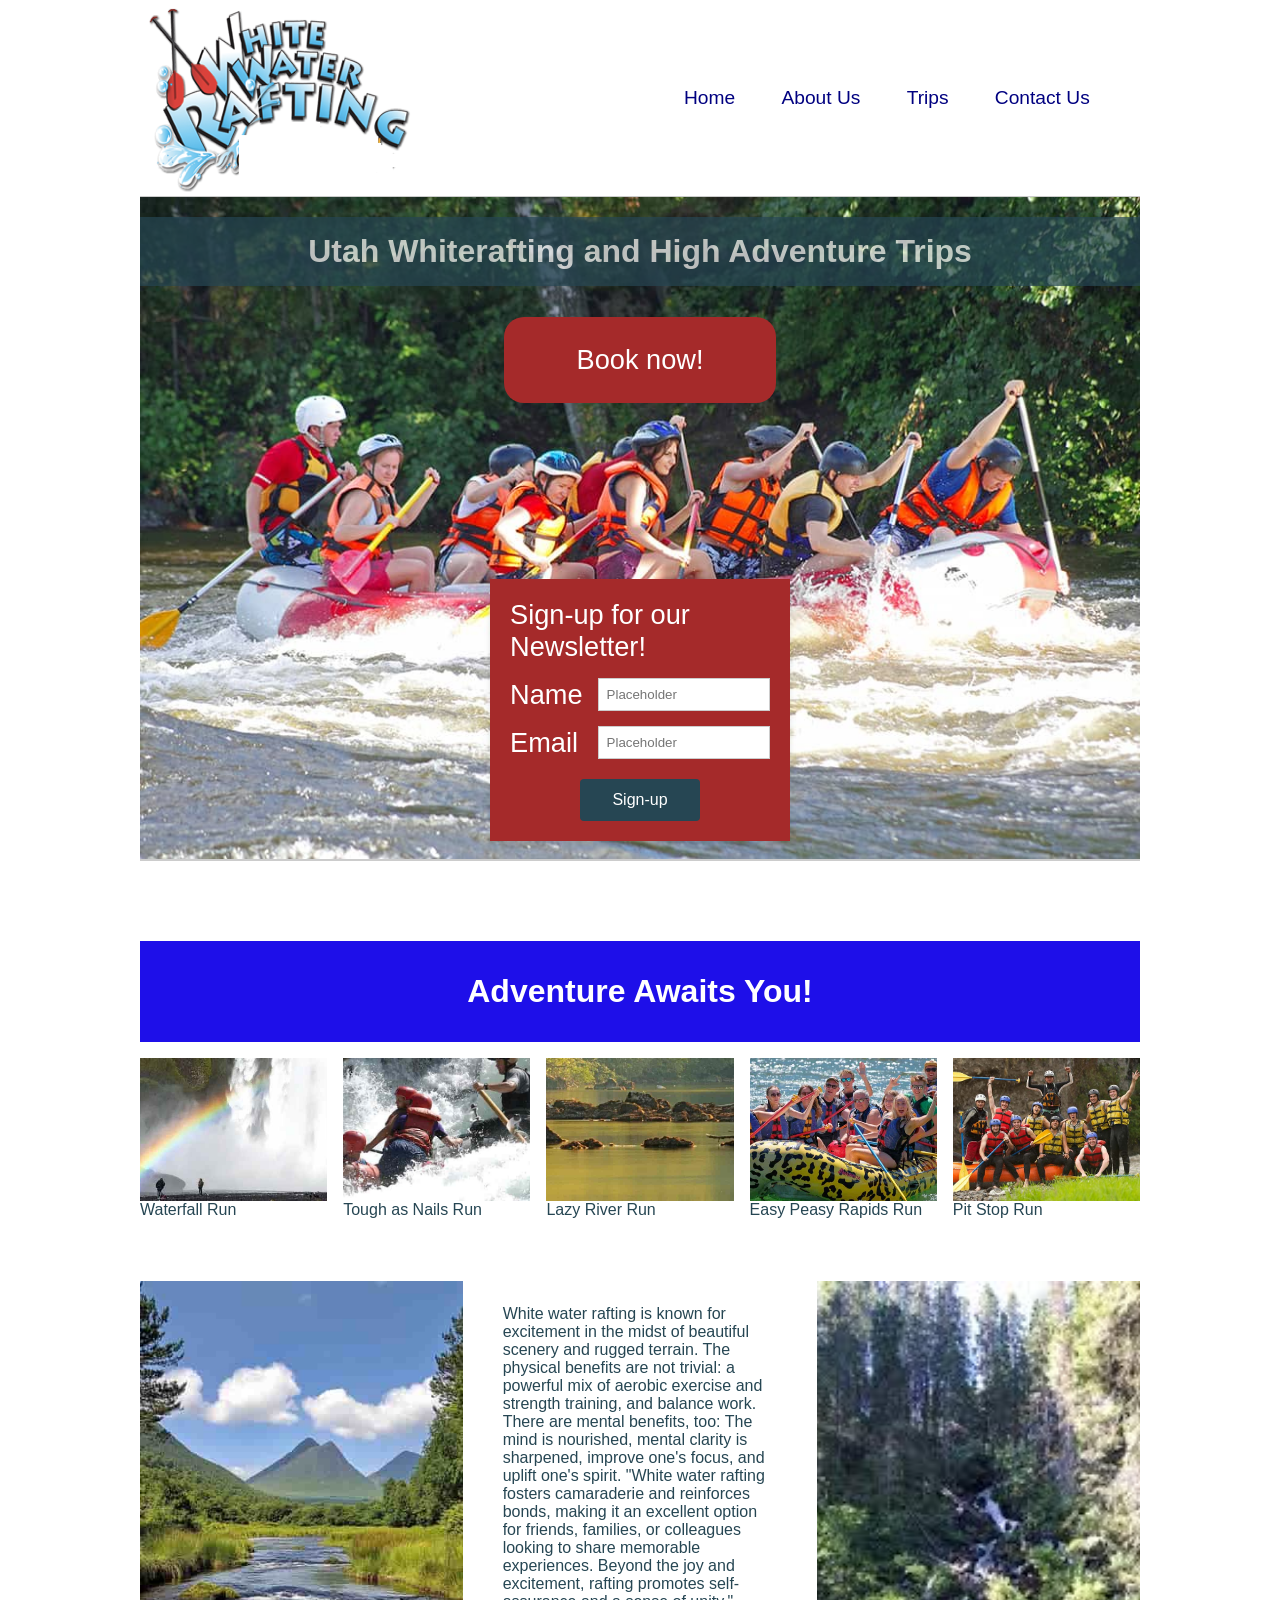
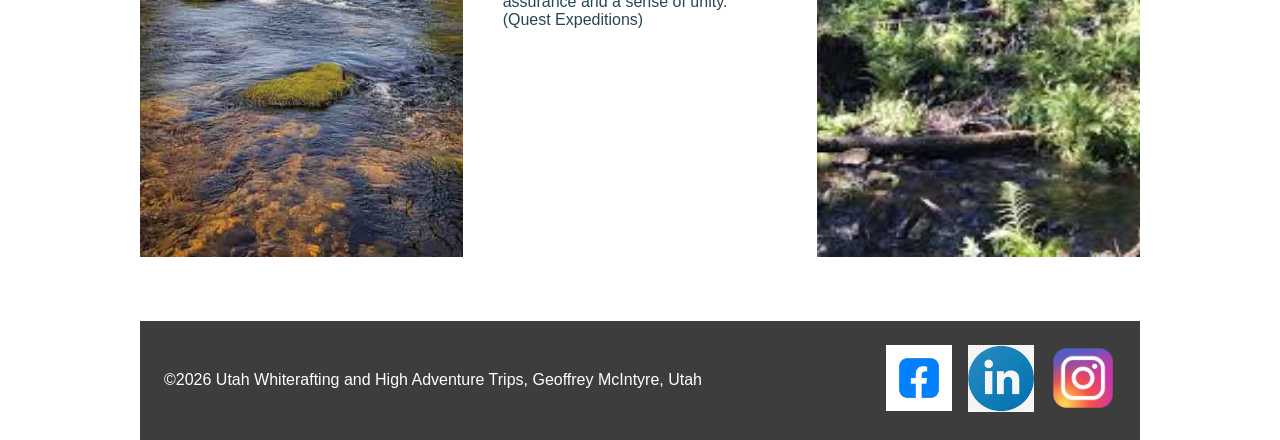
<file: wwr/index.html>
<!DOCTYPE html>
<html lang="en">

<head>
    <meta charset="UTF-8">
    <meta name="viewport" content="width=device-width, initial-scale=1.0">
    <title>Home Page for Us Whitewater Rafting High Adventure Utah</title>
    <link rel="stylesheet" href="styles/rafting.css">
    <meta name="description"
      content="Provides an entry point to all things Utah's Whitewater rafting and high adventure trips">
    <meta name="author" content="Geoffrey David McIntyre">
</head>

<body>
    <header>
        <img src="images/z-wwr-oars.png" alt="Utah White Rafting Logo">
        <nav>
            <ul class="navigation">
                <li><a href="index.html">Home</a></li>
                <li><a href="about.html">About Us</a></li>
                <li><a href="trips.html">Trips</a></li>
                <li><a href="contact.html">Contact Us</a></li>
            </ul>
        </nav>
    </header>
    <main>
        <div class="hero">
            <img src="images/hero.jpg" alt="Crew Navigating the Rapids">
            <h1>Utah Whiterafting and High Adventure Trips</h1>
            <a href="contact.html" class="book-button">Book now!</a>
            <form class="home-form" action="#">
                <fieldset class="home-fieldset">
                    <p class="home-form-legend">Sign-up for our Newsletter!</p>
                    <div class="home-contact-side-by-side">
                        <label for="name">Name</label>
                        <input type="text" id="name" name="name" placeholder="Placeholder" required>
                        <label for="email">Email</label>
                        <input type="text" name="email" id="email" placeholder="Placeholder"
                          required>
                    </div>
                    <button class="home-newsletter-button">Sign-up</button>
                </fieldset>
            </form>
        </div>
        <section class="image-grid">
            <h2>Adventure Awaits You!</h2>
            <figure>
                <img src="images/waterfall-run.jpg" alt="Waterfall Run">
                <figcaption>Waterfall Run</figcaption>
            </figure>
            <figure>
                <img src="images/tough-as-nails-run.jpg" alt="Tough as Nails Run">
                <figcaption>Tough as Nails Run</figcaption>
            </figure>
            <figure>
                <img src="images/lazyriverrun.jpg" alt="Lazy River Run">
                <figcaption>Lazy River Run</figcaption>
            </figure>
            <figure>
                <img src="images/easy-peasy-rapids.jpg" alt="Easy Peasy Rapids Run">
                <figcaption>Easy Peasy Rapids Run</figcaption>
            </figure>
            <figure>
                <img src="images/happy.jpg" alt="Pit Stop Run">
                <figcaption>Pit Stop Run</figcaption>
            </figure>
        </section>
        <section class="home-section-extra">
            <!-- <h2> History</h2> -->
            <img class="home-image-extra" src="images/mountain-river-view.jpg"
              alt="Beautiful Mountain River View">
            <p class="home-about-history-p">White water rafting is known for excitement in the midst
                of beautiful scenery and
                rugged terrain. The physical benefits are not trivial: a powerful mix of aerobic
                exercise and strength training, and balance work. There are mental benefits, too:
                The mind is nourished, mental clarity is sharpened, improve one's focus, and uplift
                one's spirit. "White water rafting fosters camaraderie and reinforces bonds, making
                it an excellent option for friends, families, or colleagues looking to share
                memorable experiences. Beyond the joy and excitement, rafting promotes
                self-assurance and a sense of unity." (Quest Expeditions)
            </p>
            <img class="home-image-extra" src="images/nice-landscape.jpg" alt="Beautiful Landscape">
        </section>
    </main>
    <footer>
        <p>&copy;2026 Utah Whiterafting and High Adventure Trips, Geoffrey McIntyre, Utah</p>
        <nav class="socialmedia">
            <a href="https://facebook.com">
                <img src="images/facebook-logo.jpg" alt="Facebook Icon">
            </a>
            <a href="https://linkedin.com">
                <img src="images/linkedin-logo.jpg" alt="LinkedIn Icon">
            </a>
            <a href="https://instagram.com">
                <img src="images/instagram-logo.png" alt="Instagram Icon">
            </a>
        </nav>
    </footer>

</body>

</html>
</file>
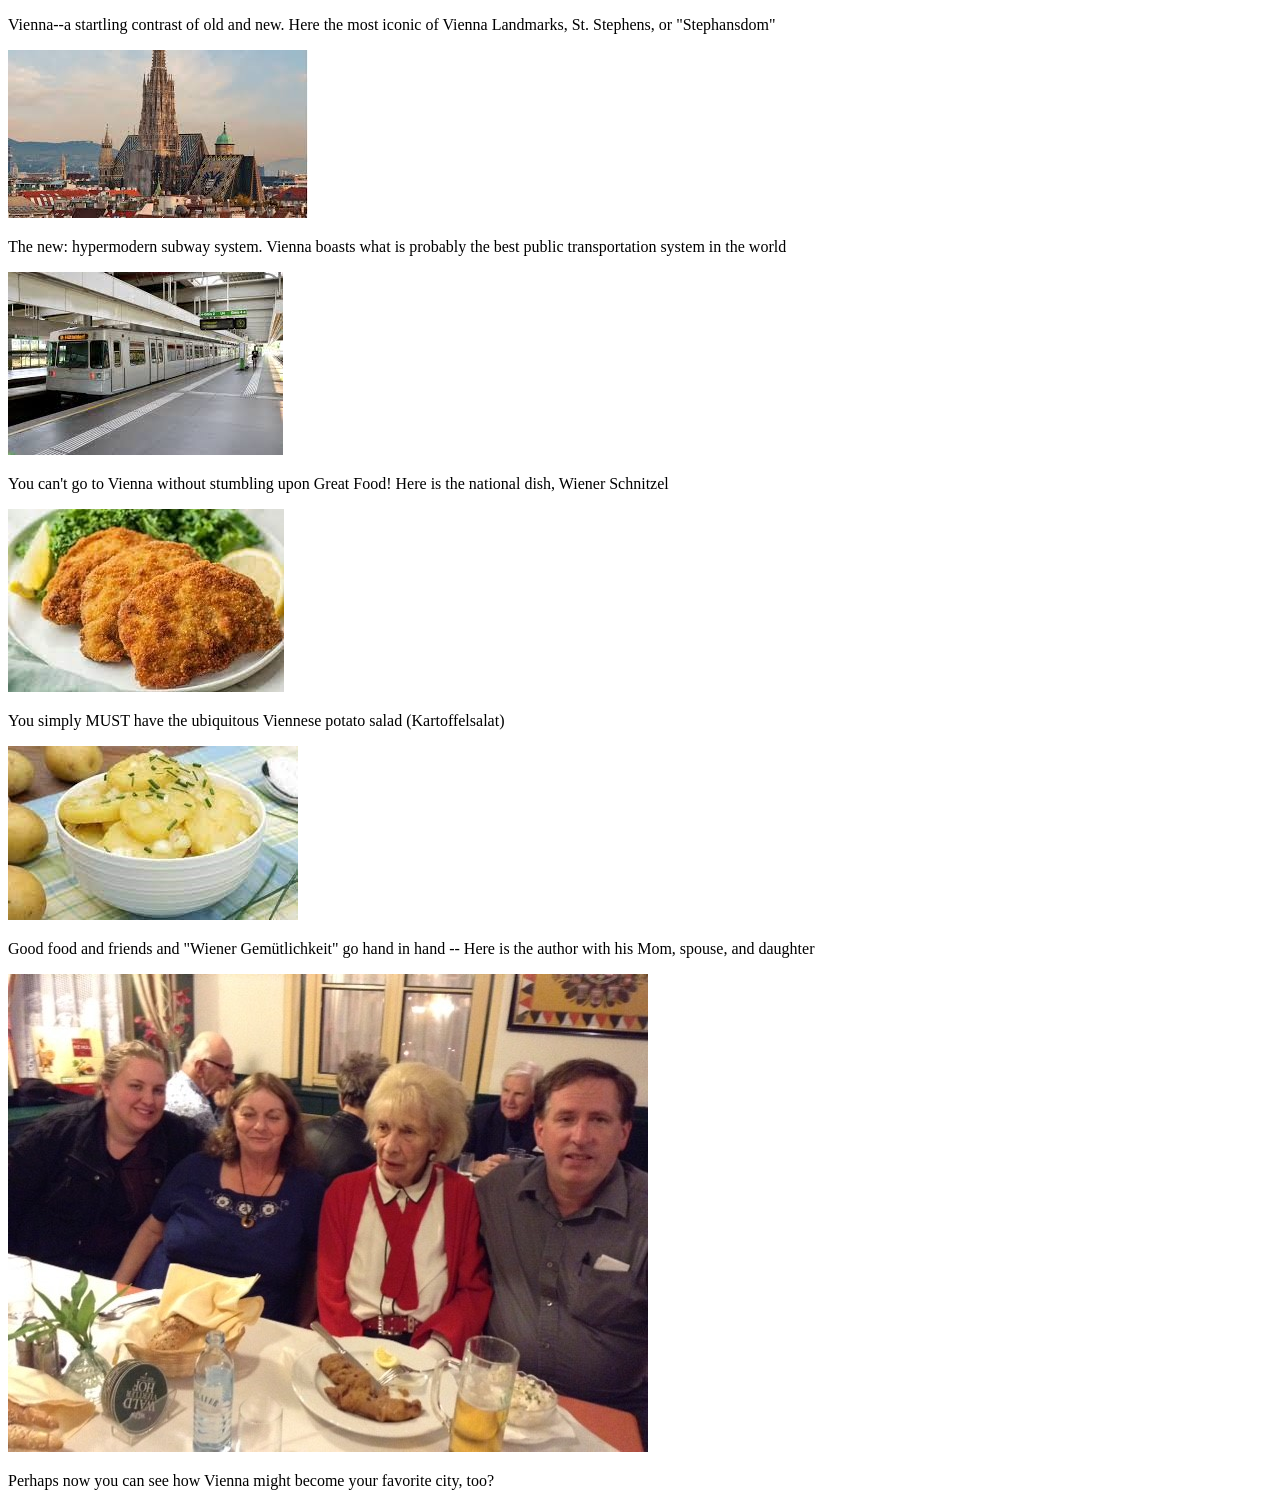
<file: week01/favorite-city.html>
<!DOCTYPE html>
<html lang="en">

<head>
    <meta charset="UTF-8">
    <meta name="viewport" content="width=device-width, initial-scale=1.0">
    <title>My Favorite City</title>
</head>

<body>
    <h1Favorite City</h1>
        <p>Vienna--a startling contrast of old and new. Here the most iconic of Vienna Landmarks,
            St. Stephens, or "Stephansdom"</p>
        <img src="images/stephansdom.jpeg" alt="St. Stephens and Vienna Skyline">
        <p>The new: hypermodern subway system. Vienna boasts what is probably the best public
            transportation system in the world </p>
        <img src="images/wiener-u-bahn.jpeg" alt="Vienna U-Bahn">
        <p>You can't go to Vienna without stumbling upon Great Food! Here is the national dish,
            Wiener Schnitzel</p>
        <img src="images/schnitzel.jpg" alt="Wiener Schnitzel">
        <p>You simply MUST have the ubiquitous Viennese potato salad (Kartoffelsalat) </p>
        <img src="images/kartoffelsalat.jpg" alt="Viennese Potato Salad">
        <p>Good food and friends and "Wiener Gemütlichkeit" go hand in hand -- Here is the author
            with his Mom, spouse, and daughter </p>
        <img src="images/plenty-of-good-food-in-vienna..JPG" alt="">
        <p>Perhaps now you can see how Vienna might become your favorite city, too?</p>

</html>
</file>
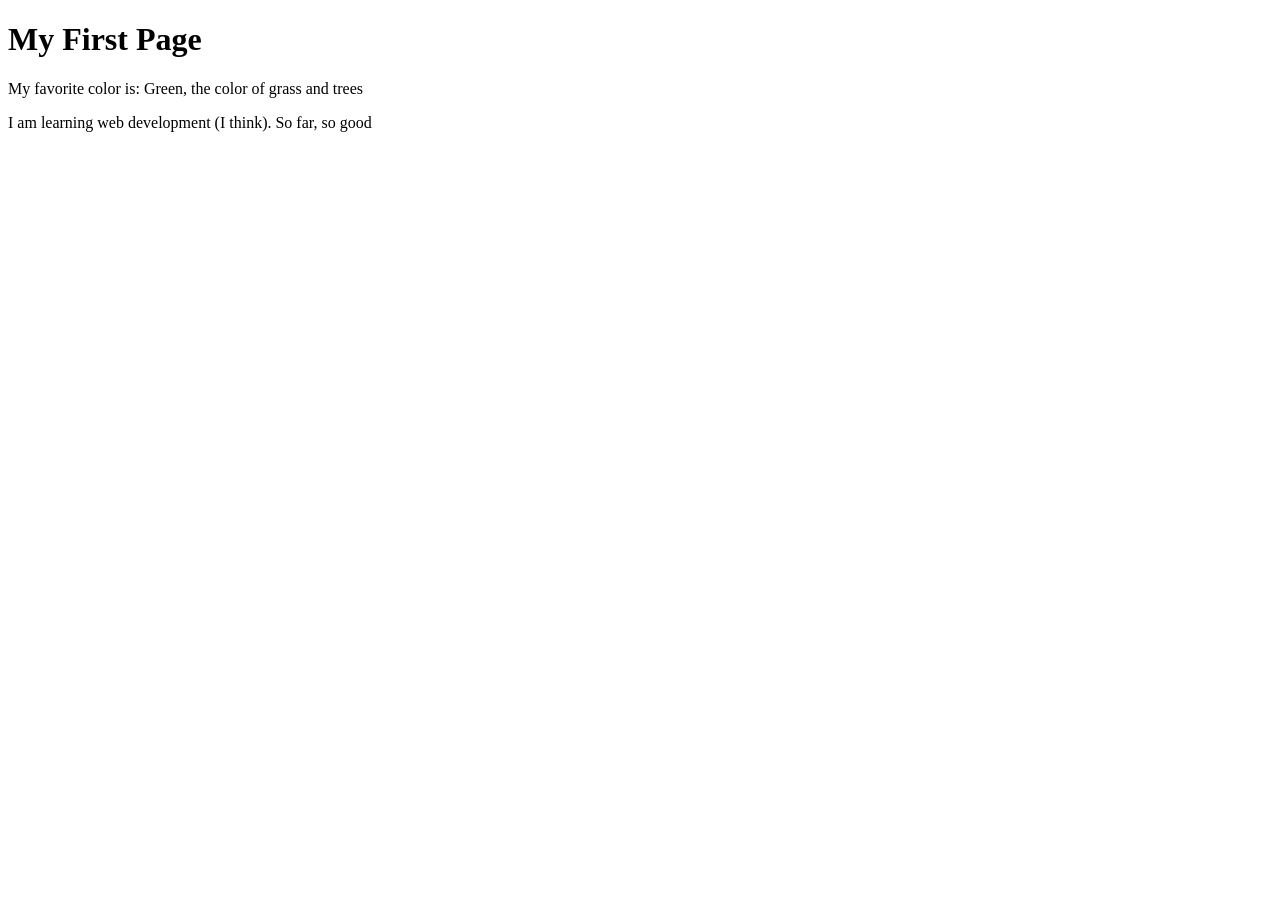
<file: week01/first-page.html>
<!DOCTYPE html>
<html lang="en">

<head>
    <meta charset="UTF-8">
    <meta name="viewport" content="width=device-width, initial-scale=1.0">
    <title>My First Page</title>
</head>

<body>
    <h1>My First Page</h1>
    <p>My favorite color is: Green, the color of grass and trees </p>
    <p>I am learning web development (I think). So far, so good</p>
</body>

</html>
</file>
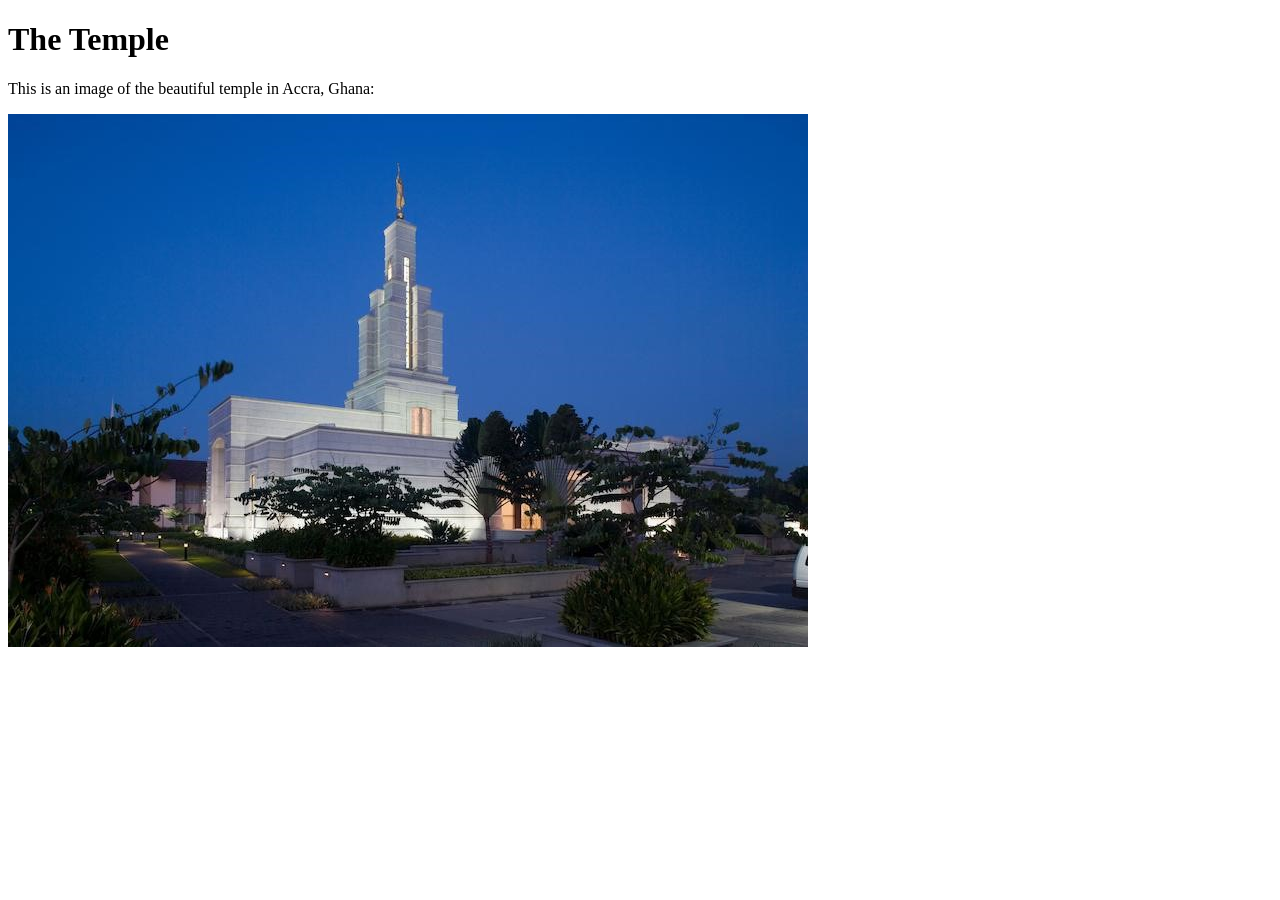
<file: week01/images.html>
<!DOCTYPE html>
<html lang="en">

<head>
    <meta charset="UTF-8">
    <meta name="viewport" content="width=device-width, initial-scale=1.0">
    <title>Temple Image</title>
</head>

<body>
    <h1>The Temple</h1>
    <p>This is an image of the beautiful temple in Accra, Ghana:</p>
    <img src="images/temple-small.jpeg" alt="The Accra Ghana Temple">


</body>

</html>
</file>
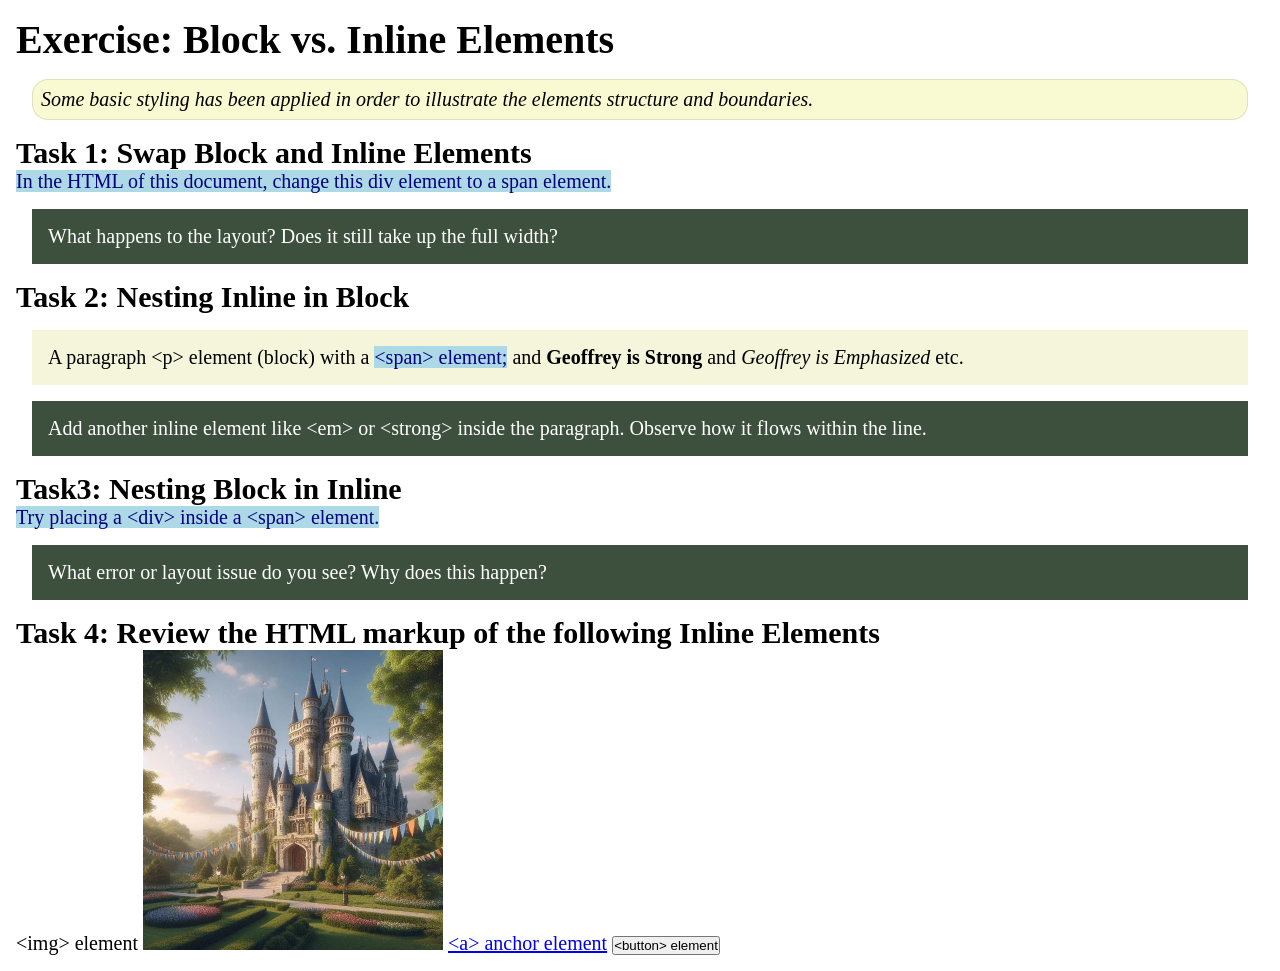
<file: week02/block-vs-inline.html>
<!DOCTYPE html>
<html lang="en">

<head>
    <meta charset="UTF-8">
    <meta name="viewport" content="width=device-width, initial-scale=1.0">
    <title>Exercise: Block vs. Inline Elements</title>
    <link rel="stylesheet" href="styles/block-vs-inline.css">
</head>

<body>
    <main>
        <h1>Exercise: Block vs. Inline Elements</h1>
        <p class="note">Some basic styling has been applied in order to illustrate the elements
            structure and
            boundaries.</p>

        <h2>Task 1: Swap Block and Inline Elements</h2>
        <span>In the HTML of this document, change this div element to a span element.</span>

        <p class="question">What happens to the layout? Does it still take up the full width?</p>

        <h2>Task 2: Nesting Inline in Block</h2>
        <p>A paragraph &lt;p&gt; element (block) with a <span>&lt;span&gt; element;</span>
            and <strong>Geoffrey is Strong</strong> and <em>Geoffrey is Emphasized</em> etc.
        </p>
        <p class="question">Add another inline element
            like &lt;em&gt; or &lt;strong&gt;
            inside the
            paragraph. Observe
            how it flows within the line.</p>

        <h2>Task3: Nesting Block in Inline</h2>
        <span>Try placing a &lt;div&gt; inside a &lt;span&gt; element.</span>
        <p class="question">What error or layout issue do you see? Why does this happen?</p>


        <h2>Task 4: Review the HTML markup of the following Inline Elements</h2>
        &lt;img&gt; element
        <img src="images/castle.webp" alt="placeholder image (images are inline)" width="300"
          height="300">
        <a href="https://churchofjesuschrist.org">&lt;a&gt; anchor element</a>
        <button type="button">&lt;button&gt; element</button>
    </main>
</body>

</html>
</file>
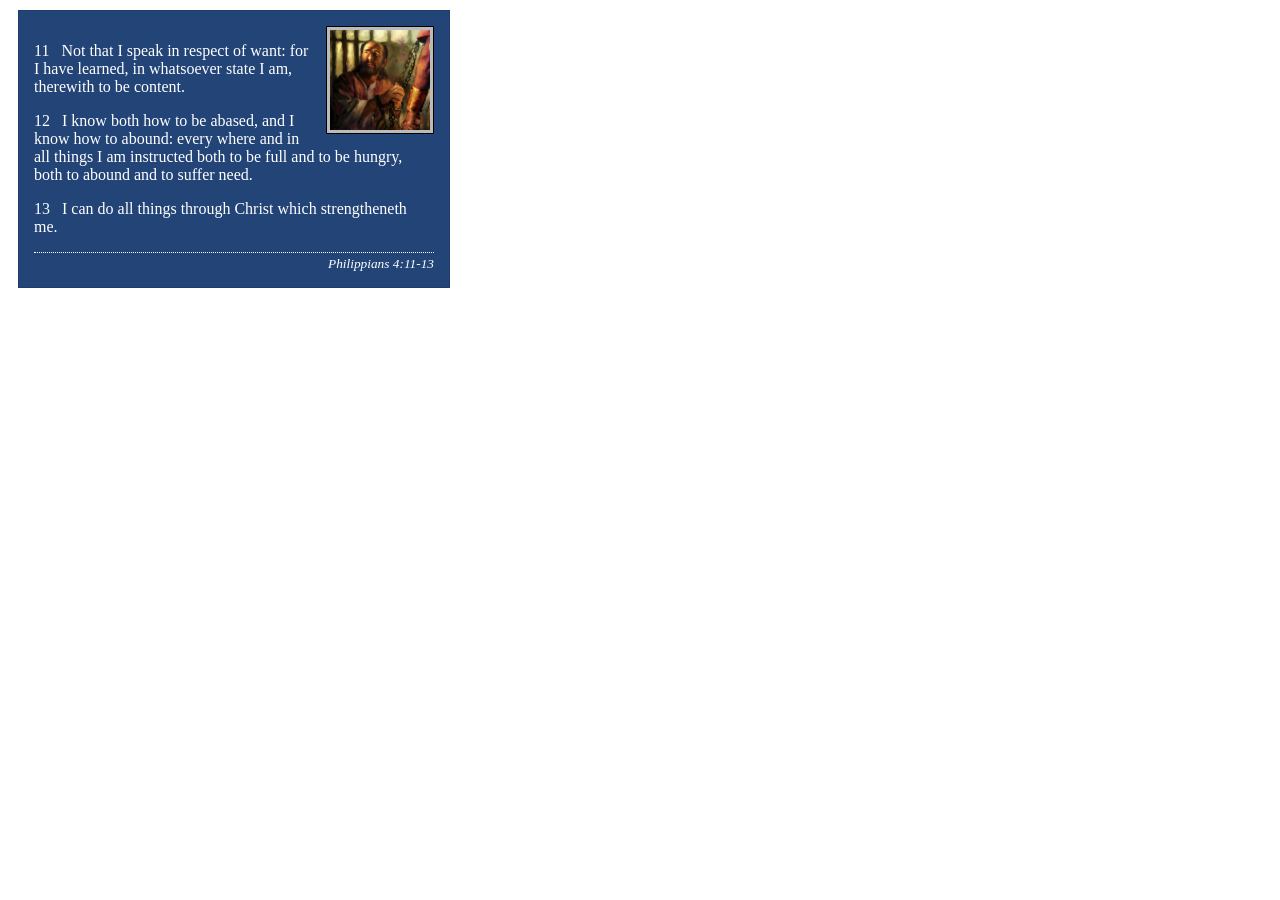
<file: week02/box-model-solution.html>
<!DOCTYPE html>
<html lang="en">

<head>
    <meta charset="UTF-8">
    <meta name="viewport" content="width=device-width, initial-scale=1.0">
    <title>Box Model Activity</title>
    <link rel="stylesheet" href="styles/box-model-solution.css">
</head>

<body>
    <main>
        <div class="callout">
            <img src="images/apostle-paul-imprisoned.webp"
              alt="Paul the Apostle - Imprisoned in Rome" width="200" height="200">
            <blockquote>
                <p>11 &nbsp; Not that I speak in respect of want: for I have learned, in whatsoever
                    state I am, therewith to be content.</p>
                <p>12 &nbsp; I know both how to be abased, and I know how to abound: every where and
                    in all things I am instructed both to be full and to be hungry, both to abound
                    and to suffer need.</p>
                <p>13 &nbsp; I can do all things through Christ which strengtheneth me.</p>
            </blockquote>
            <cite>Philippians 4:11-13</cite>
        </div>
    </main>
</body>

</html>
</file>
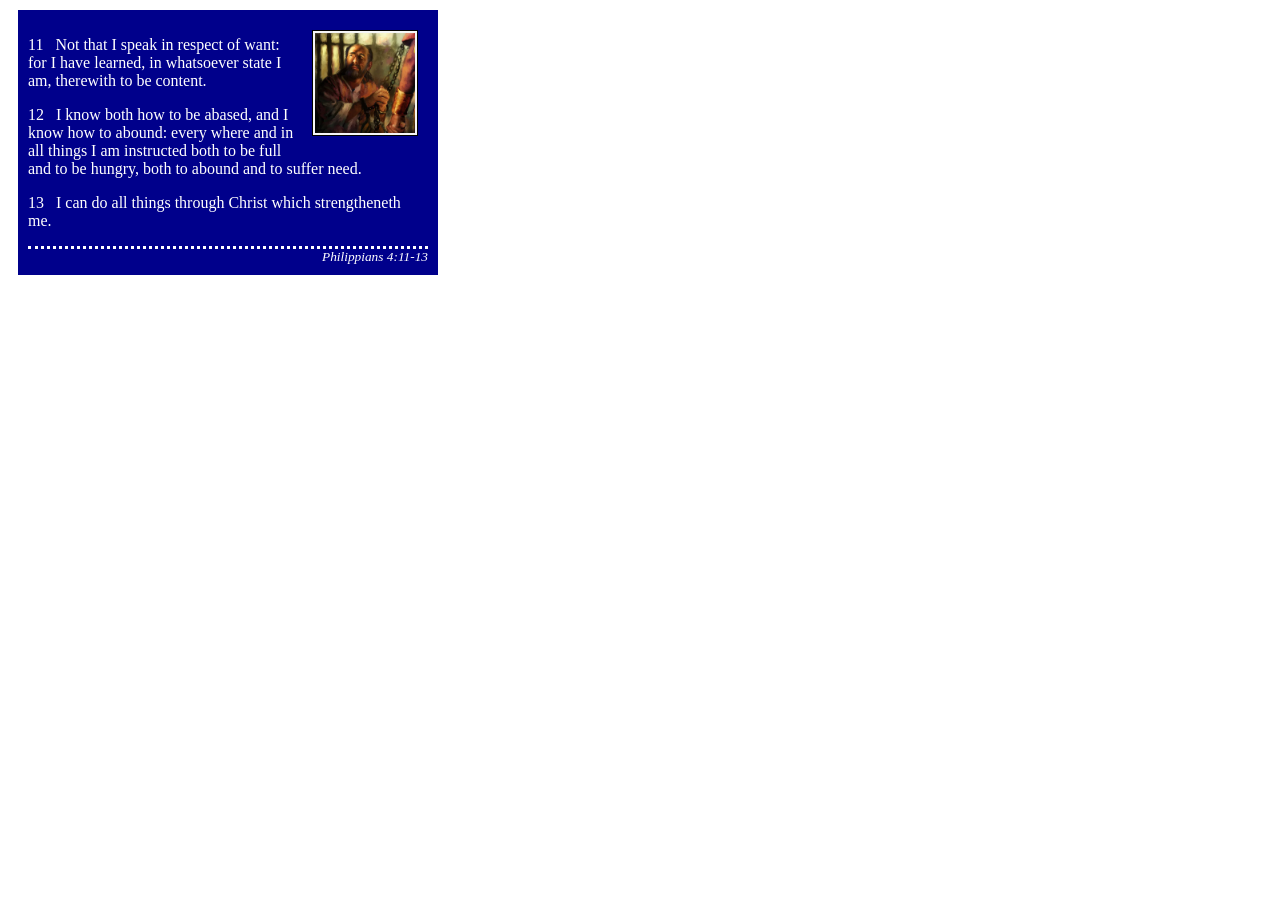
<file: week02/box-model.html>
<!DOCTYPE html>
<html lang="en">

<head>
    <meta charset="UTF-8">
    <meta name="viewport" content="width=device-width, initial-scale=no">
    <title>Box Model Activity</title>
    <link rel="stylesheet" href="styles/box-model.css">
</head>

<body>
    <main>
        <div class="callout">
            <img src="images/apostle-paul-imprisoned.webp"
              alt="Paul the Apostle - Imprisoned in Rome" width="200" height="200">
            <blockquote>
                <p>11 &nbsp; Not that I speak in respect of want: for I have learned, in whatsoever
                    state I am, therewith to be content.</p>
                <p>12 &nbsp; I know both how to be abased, and I know how to abound: every where and
                    in all things I am instructed both to be full and to be hungry, both to abound
                    and to suffer need.</p>
                <p>13 &nbsp; I can do all things through Christ which strengtheneth me.</p>
            </blockquote>
            <cite>Philippians 4:11-13</cite>
        </div>
    </main>
</body>

</html>
</file>
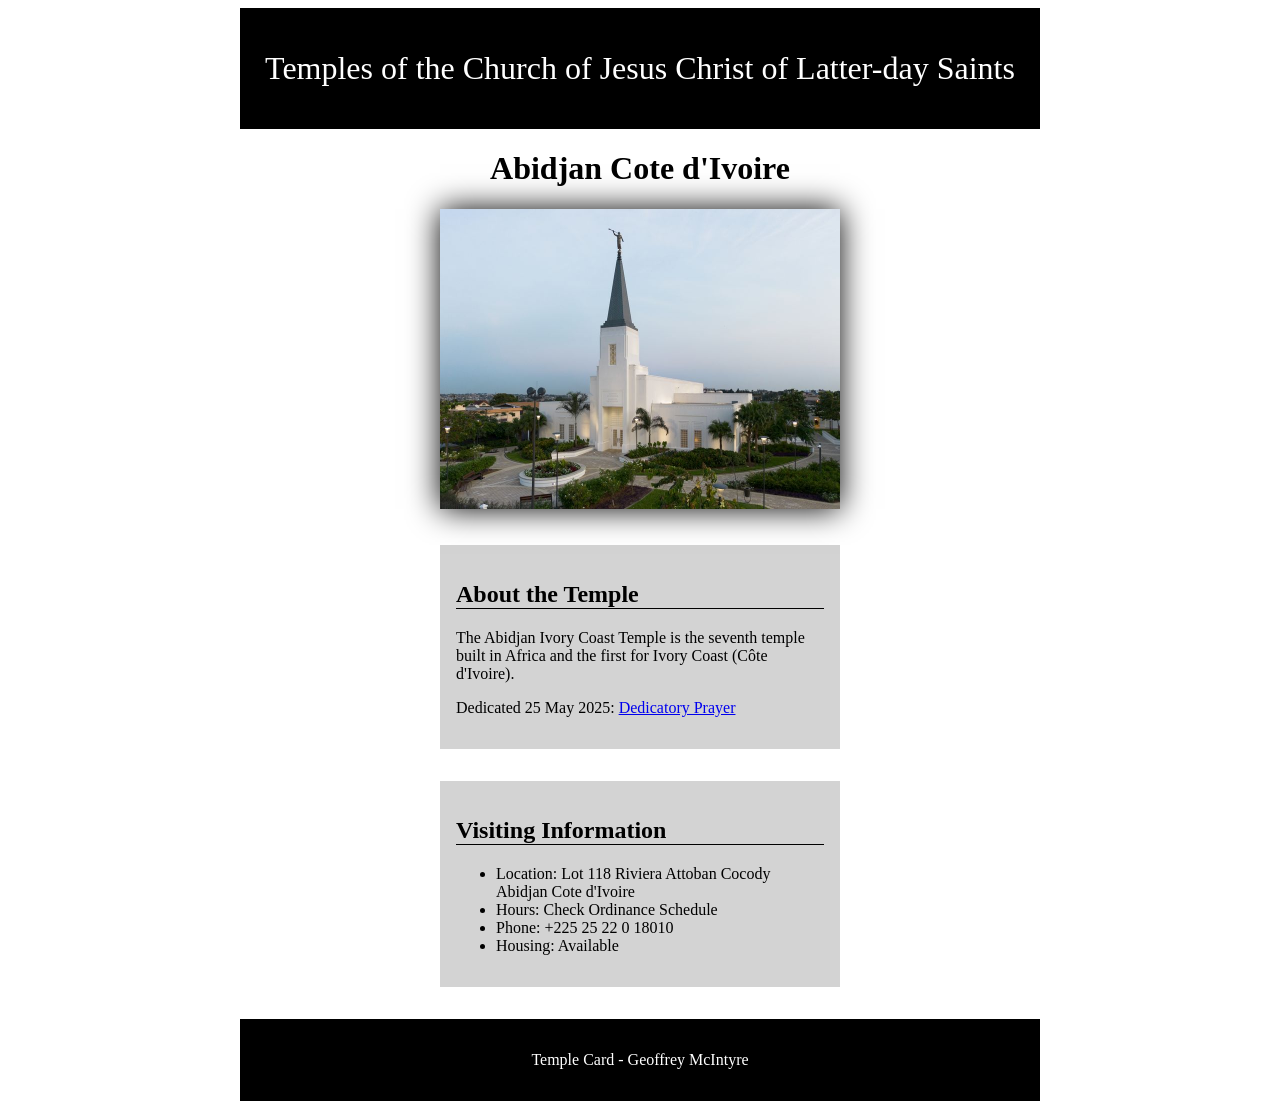
<file: week02/temple.html>
<!DOCTYPE html>
<html lang="en">

<head>
    <meta charset="UTF-8">
    <meta name="viewport" content="width=device-width, initial-scale=1.0">
    <title>Temple Card - Abidjan Cote d'Ivoire</title>
    <link rel="stylesheet" href="styles/temple.css">
</head>

<body>
    <header>
        <p>Temples of the Church of Jesus Christ of Latter-day Saints</p>
    </header>
    <main>
        <h1>Abidjan Cote d'Ivoire</h1>
        <picture>
            <img src="images/abidjan-ivory-coast.jpeg" alt="Abidjan Cote d'Ivoire Temple">
        </picture>
        <section>
            <h2>About the Temple</h2>
            <p>The Abidjan Ivory Coast Temple is the seventh temple built in Africa and the first
                for Ivory Coast (Côte
                d'Ivoire).</p>
            <p>Dedicated 25 May 2025: <a
                  href="https://www.churchofjesuschrist.org/temples/dedicatory-prayer/abidjan-ivory-coast-temple/2025-05-25?lang=eng"
                  target="_blank" rel="noopener noreferrer">Dedicatory Prayer</a></p>
        </section>
        <section>
            <h2>Visiting Information</h2>
            <ul>
                <li>Location: Lot 118 Riviera Attoban Cocody Abidjan Cote d'Ivoire</li>
                <li>Hours: Check Ordinance Schedule</li>
                <li>Phone: +225 25 22 0 18010</li>
                <li>Housing: Available</li>
            </ul>
        </section>
    </main>
    <footer>
        <p>Temple Card - Geoffrey McIntyre</p>
    </footer>
</body>

</html>
</file>
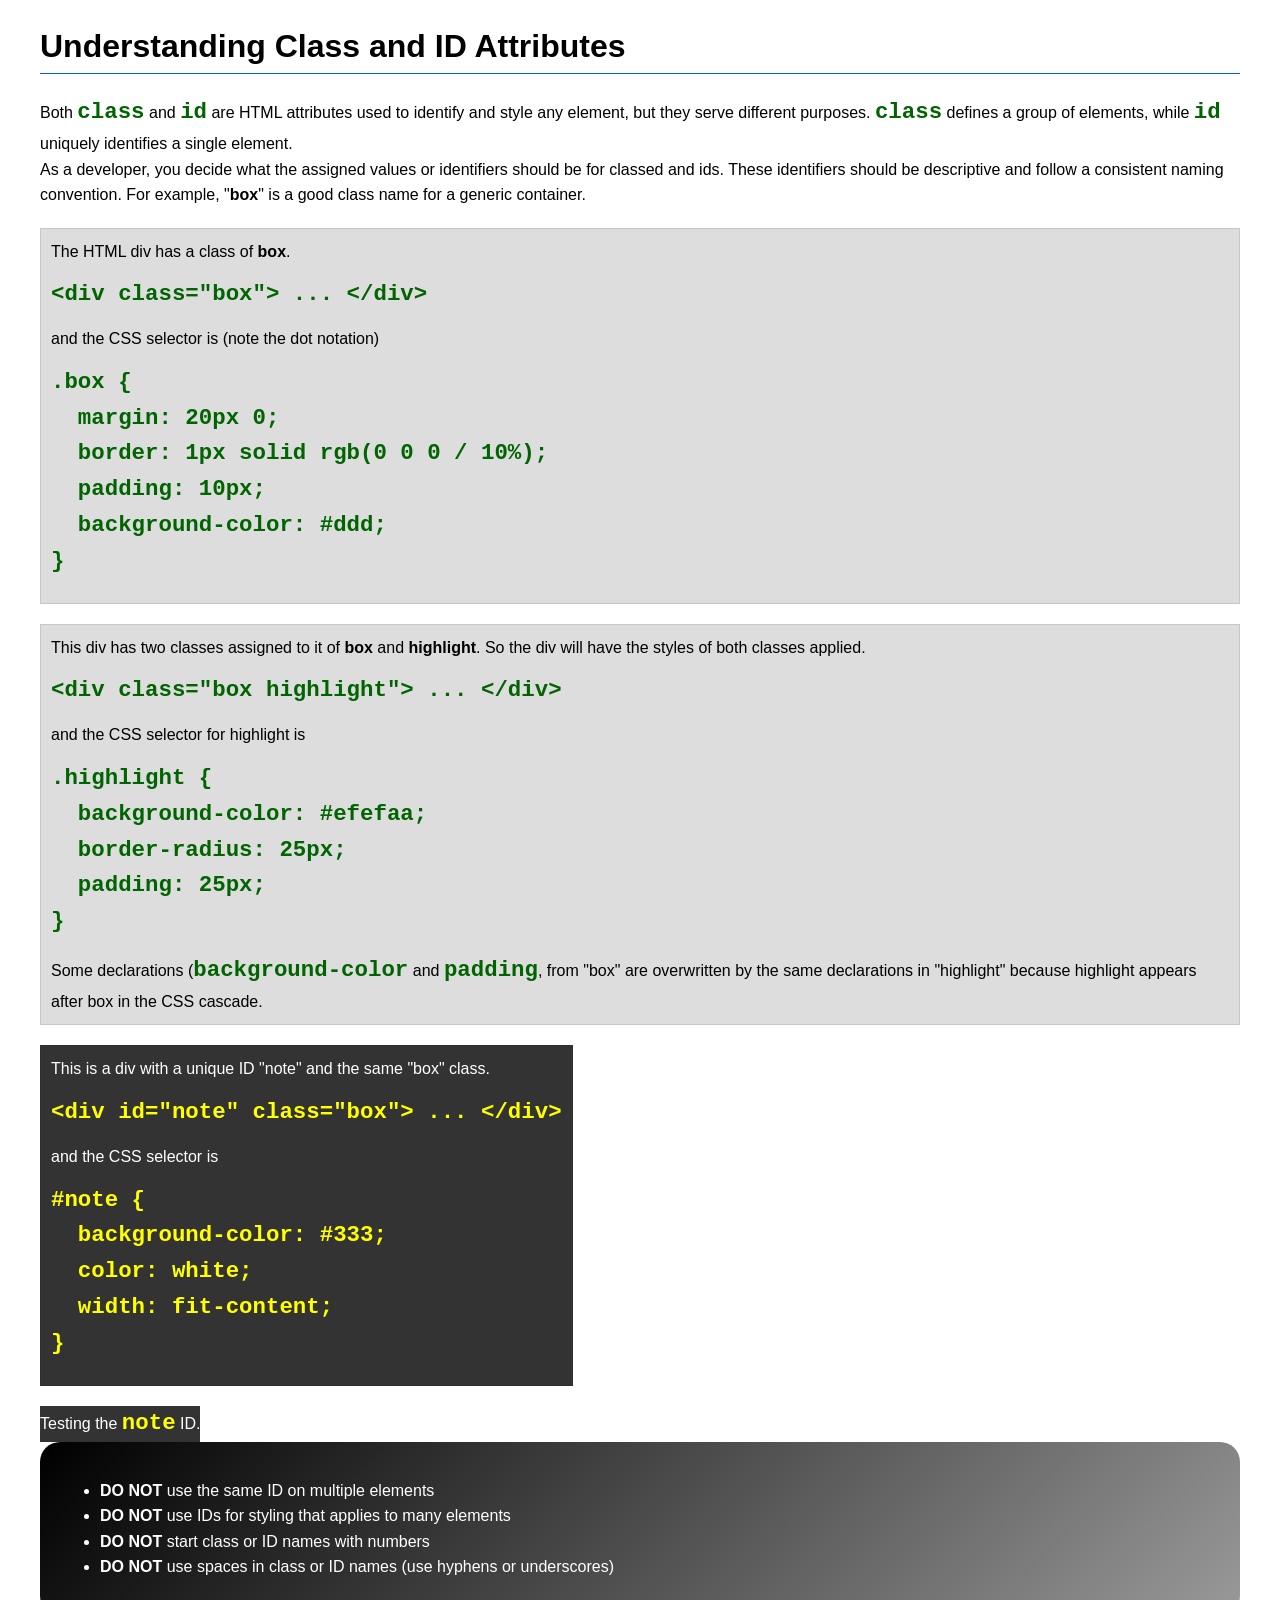
<file: week03/class-and-id.html>
<!DOCTYPE html>
<html lang="en">

<head>
    <meta charset="UTF-8">
    <meta name="viewport" content="width=device-width, initial-scale=1.0">
    <title>Class vs ID Attributes</title>
    <link rel="stylesheet" href="styles/class-and-id.css">
</head>

<body>
    <h1>Understanding Class and ID Attributes</h1>
    <p>Both <code>class</code> and <code>id</code> are HTML attributes used to identify and style
        any element, but they
        serve different purposes. <code>class</code> defines a group of elements, while
        <code>id</code> uniquely
        identifies a single element.
    </p>
    <p>As a developer, you decide what the assigned values or identifiers should be for classed and
        ids. These
        identifiers should be
        descriptive and follow a consistent naming convention. For example, "<strong>box</strong>"
        is a good class name
        for a generic container.</p>
    <div class="box">
        <p>The HTML div has a class of <strong>box</strong>.</p>
        <pre><code class="html">&lt;div class="box"&gt; ... &lt;/div&gt;</code></pre>
        and the CSS selector is (note the dot notation)
        <pre><code class="css">.box {
  margin: 20px 0;
  border: 1px solid rgb(0 0 0 / 10%);
  padding: 10px;
  background-color: #ddd; 
}</code></pre>
    </div>

    <div class="box">
        <p>This div has two classes assigned to it of <strong>box</strong> and
            <strong>highlight</strong>. So the div
            will have the styles of both classes applied.
        </p>
        <pre><code class="html">&lt;div class="box highlight"&gt; ... &lt;/div&gt;</code></pre>
        and the CSS selector for highlight is
        <pre><code class="css">.highlight {
  background-color: #efefaa;
  border-radius: 25px;
  padding: 25px;
}</code></pre>
        <p>Some declarations (<code>background-color</code> and <code>padding</code>, from "box" are
            overwritten by the same declarations in "highlight" because highlight appears after box
            in the CSS cascade.</p>
    </div>

    <div id="note" class="box">
        <p>This is a div with a unique ID "note" and the same "box" class.</p>
        <pre><code class="html">&lt;div id="note" class="box"&gt; ... &lt;/div&gt;</code></pre>
        and the CSS selector is
        <pre><code class="css">#note {
  background-color: #333;
  color: white;
  width: fit-content;
}</code></pre>
    </div>

    <div id="note">
        <p>Testing the <code>note</code> ID.</p>
    </div>

    <section id="best-practice">
        <ul>
            <li><strong>DO NOT</strong> use the same ID on multiple elements</li>
            <li><strong>DO NOT</strong> use IDs for styling that applies to many elements</li>
            <li><strong>DO NOT</strong> start class or ID names with numbers</li>
            <li><strong>DO NOT</strong> use spaces in class or ID names (use hyphens or underscores)
            </li>
        </ul>
    </section>


</body>

</html>
</file>
<file: wwr/styles/rafting.css>
:root {
    --primary-color: #055a05;
    --accent1-color: #264653;
    --heading-font: "Arial", "Times New Roman", serif;
    --body-font: "Arial", "Times New Roman", serif;
}

*,
*::before,
*::after {
    margin: 0;
    padding: 0;
    box-sizing: border-box;
}

.bold {
    font-weight: bold;
}

body {
    font-family: var(--body-font);
    color: var(--accent1-color);
}

header,
main,
footer {
    margin: 0 auto;
    max-width: 1000px;
}

h1 h2 {
    font-family: var(--heading-font);
    color: var(--primary-color);
}

nav,
p,
section,
article {
    margin: 16px;
    padding: 8px;
}

.hero {
    position: relative;
    min-height: 66px;
    margin: 0 auto;
}

.hero img {
    display: block;
    width: 100%;
    height: auto;
}

.hero h1 {
    position: absolute;
    top: 20px;
    width: 100%;
    padding: 16px;
    text-align: center;
    opacity: 0.7;
    background-color: var(--accent1-color);
    color: white;
}

.hero article {
    position: absolute;
    bottom: 0;
    left: 50%;
    margin: 0;
    transform: translateX(-50%);
    width: 90%;
    padding: 8px;
    background-color: rgba(30, 15, 233, 0.6);
    color: white;
}

.hero article img {
    float: right;
    width: 125px;
}

header {
    display: grid;
    grid-template-columns: 1fr 1fr;
    align-items: center;
    border-bottom: 1px solid #ccc;
}

.navigation {
    display: flex;
    list-style: none;
}

.navigation li {
    flex: 1 1 auto;
}

.navigation a {
    display: block;
    color: navy;
    padding: 20px;
    text-decoration: none;
    font-size: 1.2rem;
}

.navigation a:hover {
    color: tomato;
    text-decoration: underline;
}

section.history {
    display: grid;
    grid-template-columns: 2fr 1fr 2fr;
    gap: 1rem;
    margin: 2rem 0 0 0;
    padding: 0;
}

.history h2 {
    grid-column: 1 / -1;
}

.history img {
    height: 100%;
    object-fit: cover;
    display: block;
    width: 100%;
}

.history p {
    margin: 0;
}

.home-section-extra {
    display: grid;
    grid-template-columns: 1fr 1fr 1fr;
    gap: 1rem;
    margin: 0;
    padding: 0;
}

.home-image-extra {
    width: 100%;
    height: 100%;
    object-fit: cover;
    display: block;
}

.home-history-p {
    margin: 0;
    padding: 1rem;
    overflow: hidden;
    font-size: 1.4rem;
}

section.image-grid {
    display: grid;
    gap: 1rem;
    grid-template-columns: repeat(5, 1fr);
    margin: 5rem 0;
    padding: 0;
}

.image-grid h2 {
    grid-column: 1 / -1;
    padding: 1em 0;
}

.image-grid img {
    display: block;
    object-fit: cover;
    width: 100%;
    height: 100%;
}

section h2 {
    width: 100%;
    background-color: rgba(30, 15, 233, 1.0);
    color: white;
    text-align: center;
    font-family: var(--heading-font);
    font-size: xx-large;
}

footer {
    display: grid;
    grid-template-columns: 2fr 1fr;
    width: 100%;
    background-color: rgb(62, 61, 61);
    color: white;
    margin-top: 4rem;
    align-items: center;
}

.socialmedia {
    display: flex;
    justify-content: flex-end;
    gap: 1em;
}

.socialmedia a {
    text-decoration: none;
}

.socialmedia img {
    text-decoration: none;
    max-width: 66px;
    height: auto;
}

/* contact us section */

.centered-headers {
    text-align: center;
}

.contact-grid {
    display: grid;
    grid-template-columns: 1fr 1fr;
    gap: 2em;
    margin: 1em 0 0 0;
    align-items: stretch;
    padding: 0dvb;
}

.contact-grid iframe {
    width: 100%;
    height: 100%;
    display: block;
}

form {
    display: flex;
    flex-direction: column;
    border: 1px solid #ccc;
    align-items: stretch;
}

form fieldset {
    border: none;
    padding: 0;
    margin: 0;
}

.contact-side-by-side {
    display: grid;
    grid-template-columns: auto 1fr;
    gap: 15px;
    align-items: center;
}

.contact-side-by-side label {
    white-space: nowrap;
    font-weight: 500;
}

.contact-side-by-side input[type="text"] {
    padding: 8px;
    border: 1px solid #ccc;
}

.contact-side-by-side-radio {
    display: grid;
    grid-template-columns: auto 1fr;
    gap: 15px;
    align-items: start;
    margin-top: 1em;
}

.contact-side-by-side-radio p {
    margin: 0;
    font-weight: bold;
    grid-column: 1;
    grid-row: 1 / 4;
    text-align: center;
    align-self: center;
    max-width: 60px;
}

.radio-option {
    display: flex;
    align-items: center;
    gap: 8px;
    grid-column: 2;
}

.radio-option input[type="radio"] {
    margin: 0;
}

.radio-option label {
    margin: 0;
    font-weight: normal;
}

.contact-over-and-under {
    display: flex;
    flex-direction: column;
    gap: 5px;
    margin-top: 1em;
    margin-bottom: 1em;
}

.contact-over-and-under label {
    font-weight: 500;
}

.contact-over-and-under textarea {
    padding: 8px;
    border: 1px solid #ccc;
    font-family: inherit;
}

.contact-newsletter {
    display: flex;
    align-items: center;
    gap: 8px;
}

button[type="submit"] {
    padding: 10px 20px;
    background-color: #f0f0f0;
    border: 1px solid #ccc;
    color: var(--accent1-color);
    cursor: pointer;
    font-size: 1rem;
    font-family: inherit;
    width: 100%;
    margin-top: 1em;
}

button[type="submit"]:hover {
    background-color: #e0e0e0;
}

.book-button {
    position: absolute;
    top: 120px;
    left: 50%;
    transform: translateX(-50%);
    padding: 1em;
    font-size: 1.7rem;
    background-color: brown;
    color: white;
    border: none;
    border-radius: 20px;
    text-decoration: none;
    cursor: pointer;
    display: inline-block;
    z-index: 10;
    width: 10em;
    text-align: center;
}

.home-form {
    display: flex;
    flex-direction: column;
    align-items: stretch;
    overflow: visible;
}

.home-fieldset {
    position: absolute;
    bottom: 20px;
    font-size: 1.7rem;
    left: 50%;
    transform: translateX(-50%);
    width: 90%;
    max-width: 300px;
    z-index: 10;
    color: white;
    background-color: brown;
    box-shadow: 0 4px 6px rgba(0, 0, 0, 0.1);
    padding: 20px;
}

.home-form-legend {
    font-size: 1.7rem;
    color: white;
    margin: 0 0 15px 0;
    text-align: left;
    padding: 0;
}

.home-contact-side-by-side {
    display: grid;
    grid-template-columns: auto 1fr;
    gap: 15px;
    align-items: center;
    margin-bottom: 20px;
}

.home-newsletter-button {
    display: block;
    margin: 0 auto 0px;
    padding: 12px 32px;
    font-size: 1rem;
    background-color: var(--accent1-color);
    color: white;
    border: none;
    border-radius: 4px;
    cursor: pointer;
}

.book-button:hover {
    opacity: 0.9;
}

input[type="text"],
textarea {
    width: 100%;
    padding: 8px;
    border: 1px solid #ccc;
    font-family: inherit;
}

.contact-employees {
    display: grid;
    gap: 2rem;
    grid-template-columns: repeat(3, 1fr);
    border: 1px solid #ccc;
    background-color: lightgray;
    padding: 0;
    margin: 20px 0 0 0;
}

.contact-employees h2 {
    grid-column: 1 / -1;
    margin: 0;
    width: 100%;
}

.contact-employees figure {
    margin: 0;
    display: flex;
    flex-direction: column;
    align-items: center;
}

.contact-employees img {
    display: block;
    width: 100px;
    height: 100px;
    object-fit: cover;
}

.contact-employees figcaption {
    margin-top: 8px;
    font-weight: 500;
}

table {
    margin: 5rem auto;
    border-collapse: separate;
    background-color: white;
    font-size: 1.3rem;
    text-align: left;
}

th,
td {
    background-color: lightblue;
    padding: 8px;
}

caption,
.table-heading {
    background-color: lightblue;
    font-size: 2rem;
    font-weight: bold;
    padding: 10px 0 10px 0;
    margin-top: 20px;
    text-align: center;
}

.trips-section {
    margin: 5rem 0;
    padding: 0;
}

.trips-section .trips-container {
    width: 1000px;
    margin: 0 auto;
    background-color: lightblue;
    padding: 40px 20px;
    display: grid;
    grid-template-columns: repeat(2, 1fr);
    gap: 30px;
}

.trips-images {
    width: 100%;
    height: auto;
    object-fit: cover;
    margin-bottom: 15px;
}

.trips-container figure {
    margin: 0;
    padding: 0;
}

.trips-container figure p {
    margin: 0;
    padding: 0;
}

.trips-container > h2.trips-text {
    font-size: 1.5rem;
    font-weight: bold;
    margin: 0 0 8px 0;
    grid-column: 1 / -1;
    padding: 0;
}

.trips-text .subtitle {
    font-size: 1rem;
    font-weight: 600;
    color: #555;
    margin: 0 0 10px 0;
}

.trips-text .description {
    font-size: 0.95rem;
    color: #333;
    margin: 0;
    line-height: 1.4;
}
</file>
<file: week02/styles/block-vs-inline.css>
* {
    margin: 0;
    padding: 0;
}

body {
    font-size: 20px;
    margin: 1rem;
}

p,
div {
    background-color: beige;
    margin: 1rem;
    padding: 1rem;
}

span {
    color: navy;
    background-color: lightblue;
}

code {
    margin: 0;
    padding: 0;
    color: green;
    font-size: 1.2rem;
}

.note {
    font-style: italic;
    background-color: lightgoldenrodyellow;
    border-radius: 1rem;
    border: 1px solid rgb(0 0 0 / 10%);
    margin: 1rem;
    padding: .5rem;
}

.question {
    background-color: #3d503d;
    color: #fff;
}
</file>
<file: week02/styles/box-model-solution.css>
.callout {
    max-width: 400px;
    margin: 10px;
    border: 1px solid rgba(0, 0, 0, .1);
    padding: 15px;
    background-color: #247;
    color: #fff;
}

.callout img {
    float: right;
    margin: 0 0 10px 15px;
    border: 1px solid #000;
    padding: 3px;
    background-color: #bbb;
    width: 100px;
    height: auto;

}

blockquote {
    margin: 0;
}

cite {
    display: block;
    border-top: 1px dotted #fff;
    padding-top: 3px;
    text-align: right;
    font-size: smaller;
}
</file>
<file: week02/styles/box-model.css>
.callout {
    width: 400px;
    margin: 10px;
    border: 1px solid rgb(0, 0, 0 / 100);
    padding: 10px;
    background-color: darkblue;
    color: white;
}

.callout img {
    float: right;
    margin: 10px 10px 10px 10px;
    border: 1px solid black;
    padding: 2px;
    background-color: whitesmoke;
    width: 100px;
    height: auto;
}

blockquote {
    margin: 0%;
}

cite {
    display: block;
    border-top: dotted;
    text-align: right;
    font-size: smaller;
}
</file>
<file: week02/styles/temple.css>
* {
    box-sizing: border-box;
}

img {
    width: 100%;
    height: auto;
    color: lightblue;
    box-shadow: 0 0 30px black;
}

header,
main,
footer {
    max-width: 800px;
    margin: 0 auto;
}

header {
    background-color: black;
    color: white;
    padding: 10px 0;
    text-align: center;
    font-size: 2rem;
}

main {
    width: 400px;
    margin: 0 auto;
}

h1 {
    text-align: center;
}

section {
    margin: 2em 0;
    background-color: lightgray;
    padding: 1em;
}

section h2 {
    text-align: left;
    border-bottom: solid #000 1px;
}

footer {
    background-color: black;
    padding: 1em;
    text-align: center;
    color: white;
}
</file>
<file: week03/styles/class-and-id.css>
body {
    font-family: Arial, sans-serif;
    line-height: 1.6;
    margin: 0;
    padding: 0 40px;
}

h1 {
    border-bottom: 1px solid rgb(0 110 182);
    padding-bottom: 0;
}

p {
    margin: 0;
}

code {
    color: darkgreen;
    font-weight: 700;
    font-size: 1.4rem;
}

/* Class examples - can be reused */

.box {
    margin: 20px 0;
    border: 1px solid rgb(0 0 0 / 10%);
    padding: 10px;
    background-color: #ddd;
    /* this is shorthand for #dddddd */
}

.highlight {
    background-color: #efefaa;
    border-radius: 25px;
    padding: 25px;
}

/* ID examples - should be unique */

#note {
    background-color: #333;
    color: white;
    width: fit-content;
}

#note code {
    color: yellow;
}

#best-practice {
    background: linear-gradient(135deg, #000 0%, #999 100%);
    color: white;
    border-radius: 20px;
    padding: 20px
}
</file>
